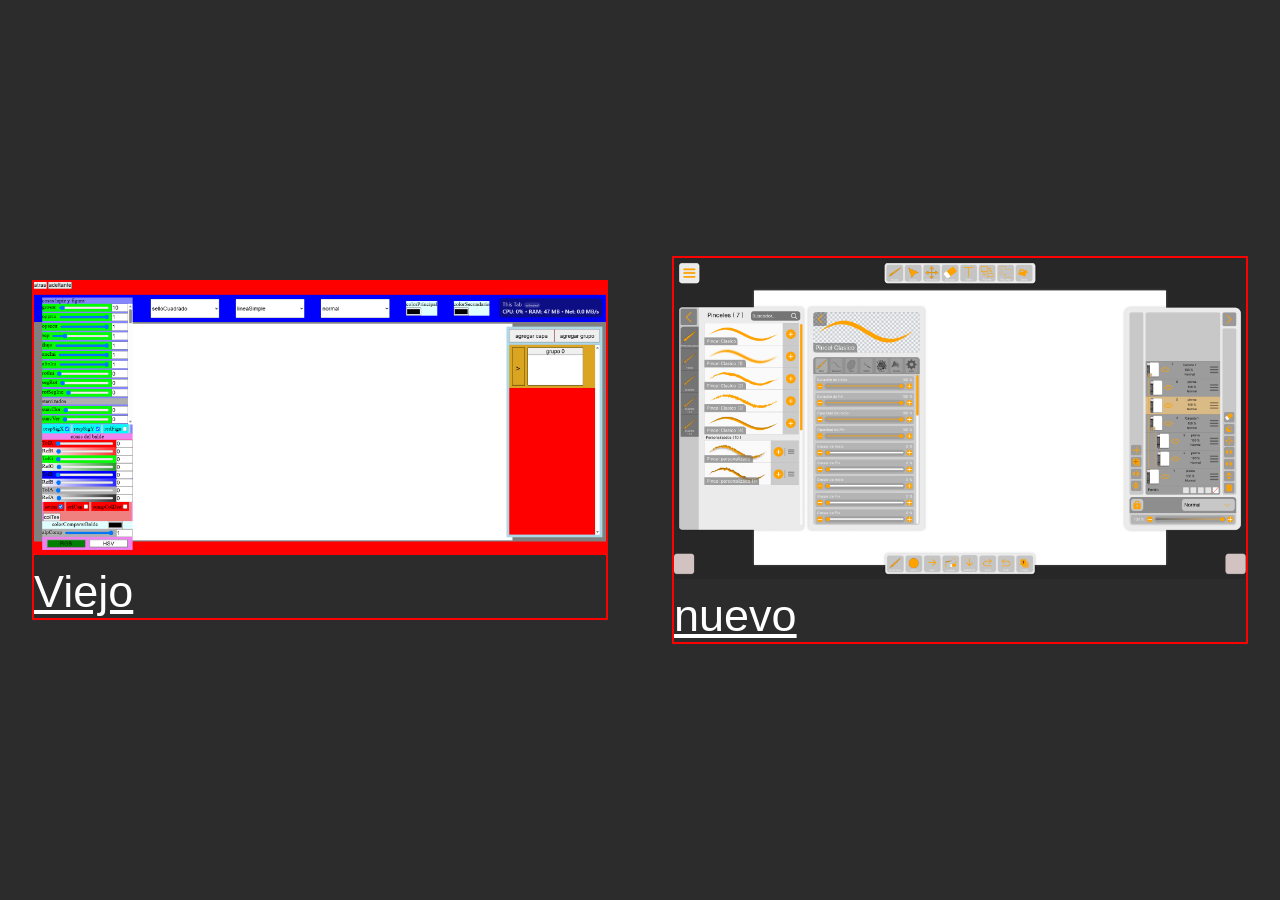
<file: index.html>
<!DOCTYPE html>
<html lang="en">

<head>
    <meta charset="UTF-8">
    <meta name="viewport" content="width=device-width, initial-scale=1.0">
    <title>Document</title>
</head>

<body>
    <a href="/antiguo/antiguo.html" class="version">
        <img src="/imagenes/imagen antiguo absoluteArt.png" alt="imagen de absoluteArt antigua">
        <p>Viejo</p>
    </a>

    <a href="/actual.html" class="version">
        <img src="/imagenes/figma AbsoluteArt .png" alt="imagen de absoluteArt nuevo">
        <p>nuevo</p>
    </a>

    <style>
        * {
            padding: 0;
            margin: 0;
            box-sizing: border-box;
            font-size: 2vh;
        }

        body {
            width: 100vw;
            height: 100vh;
            display: flex;
            align-items: center;
            justify-content: space-around;
            background-color: rgb(44, 44, 44);
        }

        img {
            width: 100%;
            height: 100%;
        }

        .version p {
            all: unset;
        }

        .version {
            width: 45vw;
            height: fit-content;
            font: unset;
            color: white;
            font-family: sans-serif;
            font-size: 5vh;

            border: 2px solid red;
        }
    </style>
</body>

</html>
</file>
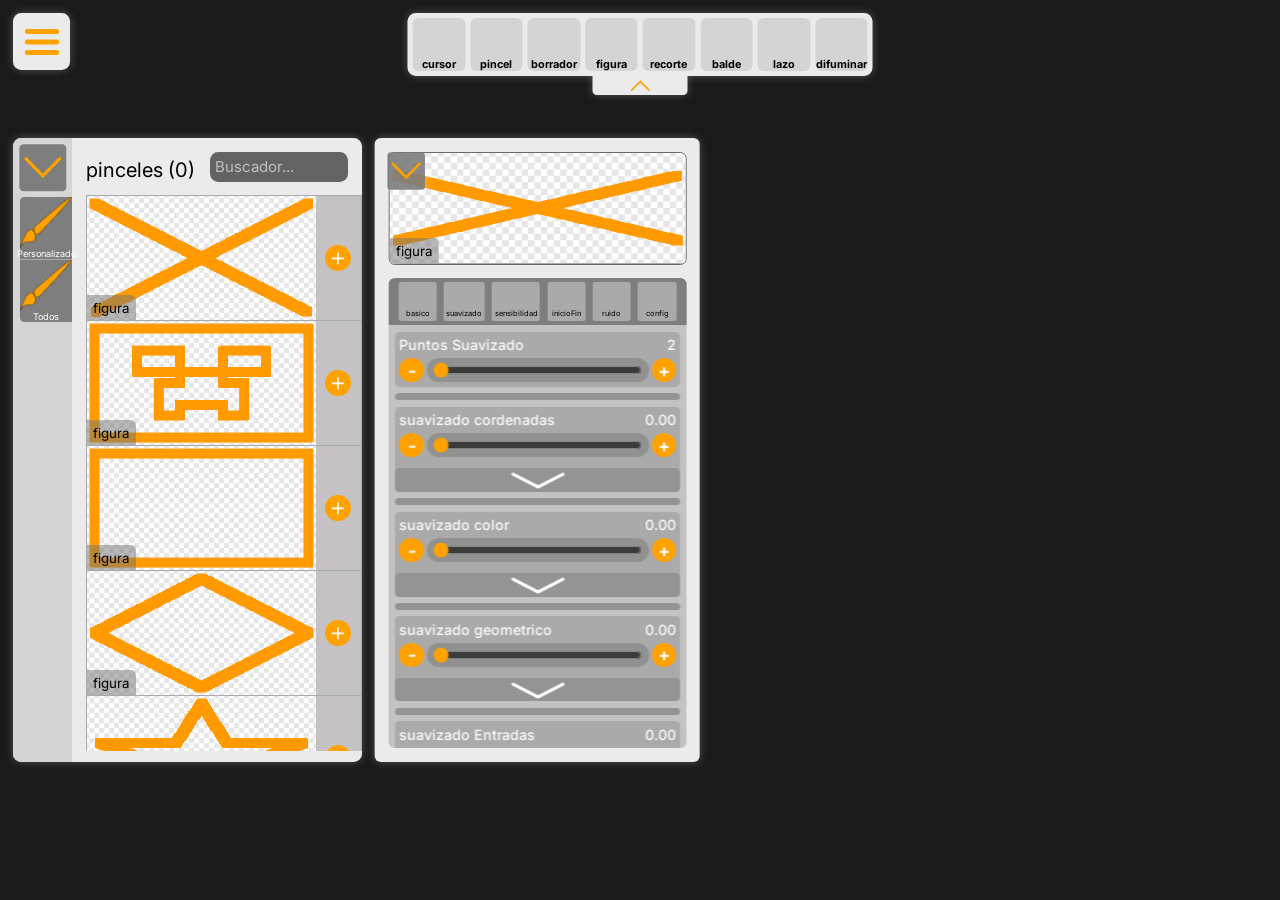
<file: actual.html>
<!DOCTYPE html>
<html lang="en">

<head>
    <meta charset="UTF-8">
    <meta name="viewport" content="width=device-width, initial-scale=1.0">
    <link rel="preconnect" href="https://fonts.googleapis.com">
    <link rel="preconnect" href="https://fonts.gstatic.com" crossorigin>
    <link
        href="https://fonts.googleapis.com/css2?family=Inter:ital,opsz,wght@0,14..32,100..900;1,14..32,100..900&display=swap"
        rel="stylesheet">
    <link rel="stylesheet" href="/interfaz/css/variables.css">
    <link rel="stylesheet" href="/interfaz/css/styles.css">
    <title>AbsoluteArt - Pizarron</title>
</head>

<body>

    <div class="desplegable plegado" id="configuracionGeneral">
        <button class="boton sombreadoGeneral" type="button" onclick="plegarDesplegar('configuracionGeneral')">
            <img src="/interfaz/imagenes/boton3Rayitas.svg" alt="">
        </button>

        <div class=" contenido sombreadoGeneral">
            <button class="opcion boton"></button>
            <button class="opcion boton"></button>
            <button class="opcion boton"></button>
            <button class="opcion boton"></button>
        </div>
    </div>

    <div class="desplegable desplegado" id="categoriasHerramienta">
        <button class="boton sombreadoGeneral" type="button" onclick="
            const confPreset = document.getElementById('configuracionPreset')
            if(plegarDesplegar('categoriasHerramienta')){
                confPreset.classList.add('alejado')
                console.log('u')
            }else{
                confPreset.classList.remove('alejado')
                console.log('ua')
            }
            ">
            <img src="/interfaz/imagenes/flechita.svg" alt="">
        </button>

        <div class=" contenido sombreadoGeneral">
            <div class="seccionCategoriasHerramienta">
                <button class="categoriaHerramienta boton">
                    <img src="/interfaz/imagenes/pincelNaranja.png" alt="">
                    Personalizado
                </button>
                <button class="categoriaHerramienta boton">
                    <img src="/interfaz/imagenes/pincelNaranja.png" alt="">
                    Todos
                </button>
            </div>
            <div class="seccionHerramientasCategoria">
                <div class="cabezeraCategoria">
                    pinceles (0)
                    <input type="text" name="" id="buscadorPresets" placeholder="Buscador...">
                </div>


                <div id="listaPresets">

                    <div class="lista">

                    </div>



                </div>
            </div>
        </div>
    </div>

    <div class="desplegable desplegado" id="seleccionHerramientas">
        <div class=" contenido sombreadoGeneral">
            <div class="herramienta" onclick="cambiarTipoHerramienta('cursor')"> cursor </div>
            <div class="herramienta" onclick="cambiarTipoHerramienta('pincel')"> pincel </div>
            <div class="herramienta" onclick="cambiarTipoHerramienta('borrador')"> borrador </div>
            <div class="herramienta" onclick="cambiarTipoHerramienta('figura')"> figura </div>
            <div class="herramienta" onclick="cambiarTipoHerramienta('recorte')"> recorte </div>
            <div class="herramienta" onclick="cambiarTipoHerramienta('balde')"> balde </div>
            <div class="herramienta" onclick="cambiarTipoHerramienta('lazo')"> lazo </div>
            <div class="herramienta" onclick="cambiarTipoHerramienta('difuminar')"> difuminar </div>
        </div>
        <button class="boton sombreadoGeneral" type="button" onclick="plegarDesplegar('seleccionHerramientas')">
            <img src="/interfaz/imagenes/flechita.svg" alt="">
        </button>
    </div>

    <div class="desplegable desplegado alejado" id="configuracionPreset">
        <div class=" contenido sombreadoGeneral">
            <div class="preVisualizacionPreset">

                <div class="preset" id="previsualizacionPresetActual">
                    
                    <div class="presentacion" id="presentacionPresetActual">
                        <canvas width="1" height="1"></canvas>
                        <div id="nombrePreset">preset</div>
                    </div>
                </div>
            </div>

            <div class="configuracionPreset">
                <div id="categoriasValoresPreset">
                    <button button type="button" class="categoriaValor config"
                        onclick="mostrarCategoriaValorCorrecta('config')">
                        <p>config</p>
                    </button>
                </div>
                <div class="valoresPreset" id="listaValoresPreset">
                    <div class="seccionCategoria config">

                        <div class="valorPreset config" id="cambioNombrePreset">
                            <div class="configuracionValor">
                                <div class="texto">
                                    <p class="nombreValor">Nombre De Preset</p>
                                </div>
                                <div class="valorTextoBoton">

                                    <div class="contenedorInputTexto">
                                        <input type="text" class="inputTexto" name="" id="nombrePresetActivo">
                                        <button type="button" class="limpiarTexto" onclick="
                                            this.parentNode.querySelector('.inputTexto').value = '' ;">
                                            <img src="/interfaz/imagenes/cruz.svg" alt="x">
                                        </button>
                                    </div>

                                    <button type="button" onclick="
                                        const nuevoNombre =  this.parentNode.querySelector('.contenedorInputTexto').querySelector('.inputTexto').value
                                        if(nuevoNombre.length < 3 || nuevoNombre.length > 30) return
                                        categoriaPresets.todos[idPresetActivo].nombre  = nuevoNombre;
                                        acomodarNombrePreset() ">
                                        Cambiar
                                    </button>
                                </div>
                            </div>
                        </div>

                    </div>
                </div>
            </div>
        </div>
        <button class="boton sombreadoGeneral" type="button" onclick="plegarDesplegar('configuracionPreset')">
            <img src="/interfaz/imagenes/flechita.svg" alt="">
        </button>
    </div>

    <script src="/js/lienzos.js"></script>
    <script src="/js/piscinaCords.js"></script>
    <script src="/js/absoluteArt.js"></script>
    <script src="/js/herramientas.js"></script>
    <script src="/js/presets.js"></script>

    <script src="/interfaz/js/gestionMenu.js"></script>
    <script src="/interfaz/js/interfaz.js"></script>
</body>

</html>
</file>
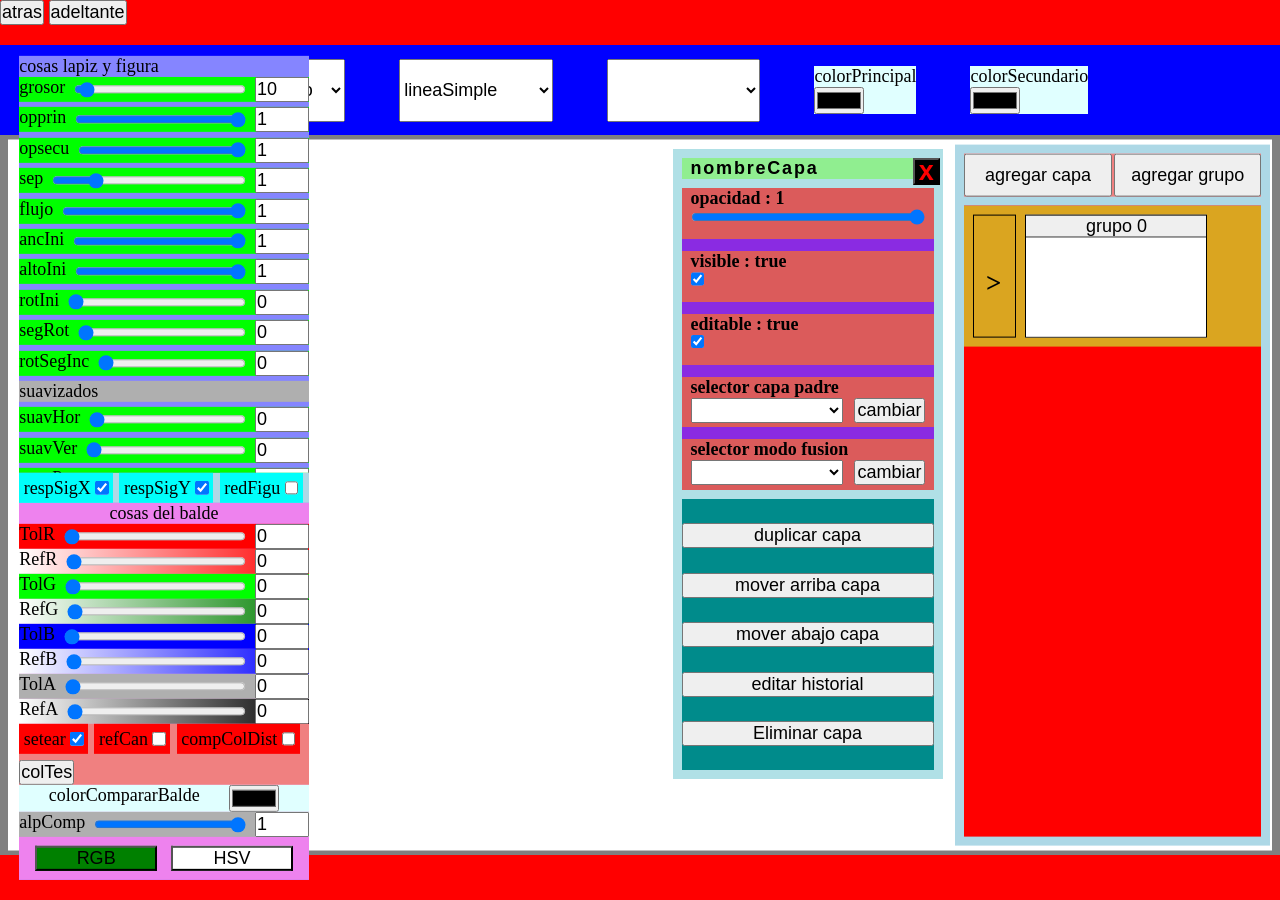
<file: antiguo/antiguo.html>
<!DOCTYPE html>
<html lang="es">

<head>
    <meta charset="UTF-8">
    <meta name="viewport" content="width=device-width, initial-scale=1.0">
    <link rel="stylesheet" href="styles.css">
    <title>AbsoluteArt</title>
</head>

<body>
    <div class="configuracionCapa" id="configuracionCapaActual">
        <button id="cerrarConfCapa" type="button"
            onclick="document.getElementById('configuracionCapaActual').style.display = 'none'">x</button>

        <p id="nombreCapaConfigurada">nombreCapa</p>
        <div class="variablesCapa">
            <div class="variableCapa ">
                <p id="letreroCapaOpacidad">opacidad : 1</p>
                <input type="range" name="" id="capaOpacidad" step="0.01" min="0" max="1" value="1"
                    oninput="cambiarOpacidadCapa()">
            </div>
            <div class="variableCapa">
                <p id="LetreroCapaVisibilidad">visible : true</p>
                <input type="checkbox" name="" id="capaVisibilidad" checked onchange="cambiarVisibilidadCapa()">
            </div>
            <div class="variableCapa">
                <p id="letreroCapaEditabilidad">editable : true</p>
                <input type="checkbox" name="" id="capaEditabilidad" checked onchange="cambiarEditabilidadCapa()">
            </div>
            <div class="variableCapa">
                <p id="letreroCapaPadre">selector capa padre</p>
                <div class="cambiarGrupo">
                    <select name="" id="selectorCapaPadre">
                    </select>

                    <button type="button" onclick="cambiarCapaGrupo()">cambiar</button>
                </div>

            </div>
            <div class="variableCapa">
                <p id="letreroModoFusion">selector modo fusion</p>
                <div class="cambiarGrupo">
                    <select name="" id="selectorModoFusion">
                    </select>

                    <button type="button" onclick="cambiarModoFusion()">cambiar</button>
                </div>

            </div>


        </div>

        <div class="acciones">
            <button type="button" onclick="duplicarCapa() ">duplicar capa</button>
            <button type="button" onclick="moverCapaLista(capaActual, 1)">mover arriba capa</button>
            <button type="button" onclick="moverCapaLista(capaActual, -1)">mover abajo capa</button>
            <button type="button" onclick="">editar historial</button>
            <button type="button" onclick="eliminarCapaActual()">Eliminar capa</button>
        </div>
    </div>

    <div class="seccionArriba">
        <div class="barraMenu">
            <button type="button" id="retrocederTrazo" onclick="revertirTrazo()">atras</button>
            <button type="button" id="recuperarTrazo" onclick="recuperarTrazo()">adeltante</button>
        </div>
        <div class="barraHerramientas">
            <select id="sellos" onchange=" trazoActual.sello = this.value ">
            </select>

            <select id="herramientas" onchange="  trazoActual.herramienta = this.value ">
            </select>

            <select id="modoDibujoHerramienta" onchange=" trazoActual.modoDibujo = this.value ">
            </select>

            <div class="color">
                <p>colorPrincipal</p>
                <input type="color" name="" id="colorPrincipal"
                    onchange=" colorPrincipal = hexToRgb(document.getElementById('colorPrincipal').value)">
            </div>

            <div class="color">
                <p>colorSecundario</p>
                <input type="color" name="" id="colorSecundario"
                    onchange=" colorSecundario =  hexToRgb(document.getElementById('colorSecundario').value)">
            </div>
        </div>
    </div>

    <section class="lienzo">
        <div class="seccionIzquierda">

            <p>cosas lapiz y figura</p>
            <div class="configuracionLapizFondo" id="configuracionesLapiz">

            </div>
            <div class="inputsLapizFigura inputsBalde">
                <div class="opcion">
                    <p>respSigX</p>
                    <input type="checkbox" checked name=""
                        oninput="trazoActual.respetarSignoX = this.checked ; console.log(this.checked)">
                </div>
                <div class="opcion">
                    <p>respSigY</p>
                    <input type="checkbox" checked name=""
                        oninput="trazoActual.respetarSignoY = this.checked ; console.log(this.checked)">
                </div>
                <div class="opcion">
                    <p>redFigu</p>
                    <input type="checkbox" name=""
                        oninput="trazoActual.redondearFigura = this.checked ; console.log(this.checked)">
                </div>
            </div>

            <div class="configuracionBalde">
                <p>cosas del balde</p>
                <div class="slidersTolerancia" id="confBald">

                </div>

                <div class="inputsBalde">
                    <div class="opcion">
                        <p>setear</p>
                        <input type="checkbox" checked name="" id="setearBalde"
                            oninput="trazoActual.setearBalde = this.checked">
                    </div>
                    <div class="opcion">
                        <p>refCan</p>
                        <input type="checkbox" name="" oninput="trazoActual.reflejarCanales = this.checked">
                    </div>
                    <div class="opcion">
                        <p>compColDist</p>
                        <input type="checkbox" name="" oninput="trazoActual.compararColorDistinto = this.checked">
                    </div>

                    <button type="button" onclick="llenarElCanvasHSVcompleto()">
                        colTes
                    </button>
                </div>

                <div class="colorBaldeComparar">
                    <div class="color">
                        <p>colorCompararBalde</p>
                        <input type="color" name="" id="colorCompararBalde"
                            onchange=" trazoActual.colorCompararBalde =  hexToRgb(document.getElementById('colorSecundario').value)">
                    </div>
                    <div class="tolerancia gris">
                        <p>alpComp</p>
                        <input type="range" name=""
                            oninput="document.getElementById('numberAlphaComparar').value = this.value, trazoActual.alphaCompararBalde = Number(this.value) "
                            value="1" id="rangoAlphaComparar" min="0" max="1" step="0.01">
                        <input type="number" name=""
                            oninput="document.getElementById('rangoAlphaComparar').value = this.value , trazoActual.alphaCompararBalde = Number(this.value) "
                            value="1" id="numberAlphaComparar" min="0" max="1" step="0.01">
                    </div>
                </div>

                <div class="seleccionModeloColor">
                    <button id="botonRGB" type="button" style="background-color: green;" onclick="mostrarRgb(this)
                        ">RGB</button>
                    <button id="botonHSV" type="button" onclick="mostrarHsv(this)
                        ">HSV</button>
                </div>
            </div>
        </div>

        <canvas id="canvasPrincipal">

        </canvas>

        <div class="seccionDerecha">
            <div class="botones-agregar-capas">
                <button type="button" onclick="agregarCapaDom('individual')">agregar capa</button>
                <button type="button" onclick="agregarCapaDom('grupo')">agregar grupo</button>
            </div>
            <div class="representacionCapas">


                <div class="representacionCapa representacionCapaGrupo" id="representacionGrupo0">
                    <input type="checkbox" name="" class="input" id="desplegableCapa0">

                    <div class="portada">
                        <label for="desplegableCapa0" class="plegado">
                            <p> > </p>
                        </label>
                        <button type="button" class="infoPlegado" onclick="seleccionarCapa(0 , 'grupo')">
                            <p class="nombreCapa"> grupo 0</p>
                        </button>
                    </div>
                    <div class="contenido" id="contenido0">

                        <div class="representacionCapa representacionCapaGrupo capaIndividual activo"
                            id="representacionCapa1">
                            <input type="checkbox" name="" class="input" id="visibilidadCapa1 onchange= "
                                cambiarVisibilidadCapa('individual' , 1)">
                            <div class="portada">
                                <label for="visibilidadCapa1" class="plegado">
                                    <p>0</p>
                                </label>
                                <button type="button" class="infoPlegado" onclick="seleccionarCapa(1 , 'individual')">
                                    <p class="nombreCapa"> capa 1</p>
                                </button>
                            </div>
                        </div>

                    </div>
                </div>



            </div>

        </div>
    </section>

    <div class="barraEstatus">
    </div>

    <script src="/js/lienzos.js"></script>
    <script src="/js/piscinaCords.js"></script>
    <script src="/js/absoluteArt.js"></script>
    <script src="/js/herramientas.js"></script>
    <script src="/antiguo/script.js"></script>
</body>

</html>
</file>
<file: interfaz/css/variables.css>
:root {
    --fondo: rgb(26, 26, 26);
    --px: calc(100vh / 1080);
    --colorCaracteristico: #ffa200;
    --colorPanel: #EBEBEB;
    --colorSecundarioPanel: #D4D4D4;
    --colorTercearioPanel: #c4c2c2;
    --colorCuartarioPanel: rgb(170, 170, 170);
    --colorCuatroYMedioanel: rgb(148, 148, 148);

    --colorQuintoPanel: rgb(126, 126, 126);
    --colorSextoPanel: rgb(124, 123, 123);
    --colorSeptimoPanel: rgb(99, 99, 99);


    --padingGeneral: 16;

    --colorSombraGeneral: rgba(255, 255, 255, 0.25);
    --tamanioSombraGeneral: 10;

    --colorBordeadoSuave: #6A6A6A;

    --tiempoAnimacion: .2s;

    --colorFuente: white;
    --colorFuenteOpuesta: black;
    --fondoFuenteOpuesta: rgba(116, 116, 116, .5);

    --fondoPng: url(/interfaz/imagenes/fondoPng.avif);

    --zIndexContenidoFugaz: 200;

}

/*
:root {
    --fondo: rgb(68, 68, 68);
    --px: calc(100vh / 1080);
    --colorCaracteristico: #ffa200;
    --colorPanel: #141414;
    --colorSecundarioPanel: #2B2B2B;
    --colorTercearioPanel: #3B3D3D;
    --colorCuartarioPanel: rgb(85, 85, 85);
    --colorCuatroYMedioanel: rgb(107, 107, 107);

    --colorQuintoPanel: rgb(129, 129, 129);
    --colorSextoPanel: rgb(131, 132, 132);
    --colorSeptimoPanel: rgb(156, 156, 156);

    --padingGeneral: 16;

    --colorSombraGeneral: rgba(0, 0, 0, 0.25);
    --tamanioSombraGeneral: 10;

    --colorBordeadoSuave: #959595;

    --tiempoAnimacion: .25s;

    --fondoPng: url(/interfaz/imagenes/fondoPngOscuro.jpg);


    --colorFuente: rgb(255, 255, 255);
    --colorFuenteOpuesta: white;
    --fondoFuenteOpuesta: rgba(139, 139, 139, .5);
}

*/
</file>
<file: interfaz/css/styles.css>
* {
    padding: 0;
    margin: 0;
    box-sizing: border-box;
    position: relative;
    font-size: 2vh;
    pointer-events: auto;
    font-family: "Inter", sans-serif;
    font-optical-sizing: auto;
    font-style: normal;
}


body {
    display: flex;
    background-color: var(--fondo);
    width: 100vw;
    height: 100vh;
    padding: calc(var(--px) * var(--padingGeneral));
}

button,
img,
input[type="text"] {
    all: unset;
}

.sombreadoGeneral {
    box-shadow: 0 0 calc(var(--px) * var(--tamanioSombraGeneral)) 0 var(--colorSombraGeneral);
}

#configuracionGeneral {
    width: calc(var(--px) * 68);
    height: calc(var(--px) * 68);
}

#configuracionGeneral>.boton {
    position: relative;
    z-index: 10;
    width: 100%;
    height: 100%;
    background-color: var(--colorPanel);
    display: flex;
    align-items: center;
    justify-content: center;
    border-radius: calc(var(--px) * 10);
}

#configuracionGeneral .boton img {
    width: 63%;
    height: 63%;
}

button:hover {
    cursor: pointer;
    background-color: var(--colorCuartarioPanel);
}

.contenido {
    position: absolute;
    border-radius: calc(var(--px) * 10);
    background-color: var(--colorPanel);
    width: fit-content;
    height: fit-content;
}

#configuracionGeneral .contenido {
    top: calc(100% + (var(--px) * var(--padingGeneral)));
    padding: calc(var(--px) * var(--padingGeneral) / 2);
    display: flex;
    flex-direction: column;
}

#configuracionGeneral .contenido .opcion {
    width: calc(var(--px) * 250);
    height: calc(var(--px) * 45);
    background-color: var(--colorSecundarioPanel);
    border: calc(var(--px) * .25) solid var(--colorBordeadoSuave);
    border-bottom: unset;
}

#configuracionGeneral .contenido .opcion:first-child {
    border-radius: calc(var(--px) * 5) calc(var(--px) * 5) 0 0;
}

#configuracionGeneral .contenido .opcion:last-child {
    border-radius: 0 0 calc(var(--px) * 5) calc(var(--px) * 5);
    border-bottom: calc(var(--px) * .25) solid var(--colorBordeadoSuave);
}

.plegado .contenido {
    transform-origin: 0 0;
    opacity: 0;
    transform: scale(0);
    pointer-events: none;
    transition: transform var(--tiempoAnimacion) ease, opacity var(--tiempoAnimacion) ease;
}

.desplegado .contenido {
    transform-origin: 0 0;
    opacity: 1;
    transform: scale(1);
}

#categoriasHerramienta {
    position: absolute;
    top: 50%;
    transform: translateY(-50%);
    width: calc(var(--px) * 56);
    aspect-ratio: 1/1;
}

#categoriasHerramienta>.boton {
    position: relative;
    z-index: 10;
    width: 100%;
    height: 100%;
    background-color: var(--colorPanel);
    display: flex;
    align-items: center;
    justify-content: center;
    border-radius: calc(var(--px) * 10);
    transition: transform var(--tiempoAnimacion) ease, opacity var(--tiempoAnimacion) ease;
    transform: rotate(-90deg);
}

#categoriasHerramienta>.boton img {
    height: 80%;
}

#categoriasHerramienta .contenido {
    overflow: hidden;
    pointer-events: none;
    width: calc((var(--px) * 418));
    height: calc((var(--px) * 748));
    transform: translateY(-50%);
    top: 50%;
    transition: transform var(--tiempoAnimacion) ease, opacity var(--tiempoAnimacion) ease;
    display: flex;
}

#categoriasHerramienta.desplegado {
    --rightConfiguracionPreset: 30px
}

#categoriasHerramienta.desplegado>.boton {
    transition: transform var(--tiempoAnimacion) ease, opacity var(--tiempoAnimacion) ease;
    transform: translateY(calc(var(--px) * (-346.85 + var(--padingGeneral) / 2))) translateX(calc(var(--px) * var(--padingGeneral) / 2)) rotate(90deg);
    background-color: var(--colorQuintoPanel);
    border-radius: calc(var(--px) * 5);
}

#categoriasHerramienta .contenido .seccionCategoriasHerramienta {
    background-color: var(--colorSecundarioPanel);
    width: calc(var(--px) * 71);
    height: 100%;
    padding: calc(var(--px) * 71) 0 calc(var(--px) * var(--padingGeneral) / 2) calc(var(--px) * var(--padingGeneral) / 2);
}

.categoriaHerramienta {
    display: flex;
    flex-direction: column;
    align-items: center;
    justify-content: space-evenly;
    background-color: var(--colorQuintoPanel);
    width: 100%;
    height: calc(var(--px) * 74);
    border-bottom: calc(var(--px) * .25) solid var(--colorCuartarioPanel);
    font-size: calc(var(--px) * 11);
    letter-spacing: 1%;
    color: var(--colorFuente);
}

.seccionCategoriasHerramienta .categoriaHerramienta:first-child {
    border-radius: calc(var(--px) * 5) 0 0 0;
}

.seccionCategoriasHerramienta .categoriaHerramienta:last-child {
    border-radius: 0 0 0 calc(var(--px) * 5);
    border-bottom: unset;
}

.categoriaHerramienta:hover {
    background-color: var(--colorCuartarioPanel);
    cursor: pointer;
}

.contenido .seccionHerramientasCategoria {
    width: 100%;
    height: 100%;
    padding: calc(var(--px) * var(--padingGeneral));
    padding-right: unset;
}

.cabezeraCategoria {
    width: 100%;
    height: calc(var(--px) * 52);
    padding-bottom: calc(var(--px) * var(--padingGeneral));
    display: flex;
    align-items: end;
    justify-content: space-between;
    font-size: calc(var(--px) * 24);
    color: var(--colorFuenteOpuesta);
}

#listaPresets {
    width: 100%;
    height: calc(667 * var(--px));
    overflow-y: scroll;
    overflow-x: visible;
    display: flex;
    flex-direction: column;
}

#listaPresets .lista {
    display: flex;
    flex-direction: column;
    width: 100%;
    height: 100%;
    border: calc(var(--px) * .25) solid var(--colorCuartarioPanel);

}

#listaPresets::-webkit-scrollbar {
    display: none;
}

#buscadorPresets {
    box-sizing: border-box;
    height: 100%;
    width: calc(166 * var(--px));
    background-color: var(--colorSeptimoPanel);
    border-radius: calc(10 * var(--px));
    padding: calc(6 * var(--px));
    color: var(--colorFuente);
    font-size: calc(var(--px) * 18);
    margin-right: calc(var(--px) * var(--padingGeneral));
}

#buscadorPresets::placeholder {
    color: color-mix(in srgb, var(--colorFuente) 60%, transparent);
}


.preset {
    width: 100%;
    height: calc(75 * var(--px));
    border-bottom: calc(var(--px) * .25) solid var(--colorCuartarioPanel);
    display: flex;
    /* Hace que el color de la fuente desaparezca y deje ver el fondo */
}

.preset.grande {
    height: calc(150 * var(--px));
}

.preset .presentacion {
    width: 100%;
    height: 100%;
    background-image: var(--fondoPng);
    background-repeat: no-repeat;
    background-position: center;
    background-size: 100% auto;
    display: flex;
    align-items: end;
    justify-content: start;
}

.preset .presentacion #nombrePreset,
.preset .presentacion .nombrePreset {
    position: absolute;
    height: fit-content;
    width: fit-content;
    padding: calc(var(--padingGeneral) * var(--px) / 3) calc(var(--padingGeneral) * var(--px) / 2);
    background-color: var(--fondoFuenteOpuesta);
    display: flex;
    align-items: end;
    border-radius: 0 calc(var(--px) * 6) 0 0;
    font-size: calc(var(--px) * 16);
    color: var(--colorFuenteOpuesta);
}

.preset .acciones {
    width: 30px;
    min-width: calc(54 * var(--px));
    height: 100%;
    background-color: var(--colorTercearioPanel);
    display: flex;
    justify-content: center;
    align-items: center;
}

.acciones .accionPreset {
    height: calc(32 * var(--px));
    aspect-ratio: 1/1;
    padding: unset;
    display: flex;
    align-items: center;
    justify-content: center;
    border-radius: 100%;
}

#listaPresets .preset .accionPreset img {
    display: block;
    width: 100%;
    height: 100%;
    object-fit: contain;
}



.lista {
    touch-action: auto;
}

.presentacion canvas {
    width: 100%;
    height: 100%;
}

#seleccionHerramientas,
#seleccionHerramientas.desplegado {
    position: absolute;
    right: 50%;
    transform: translateX(50%) !important;
    display: flex;
    justify-content: center;
    align-items: center;
    flex-direction: column;
    transition: transform var(--tiempoAnimacion) ease, opacity var(--tiempoAnimacion) ease;
}

#seleccionHerramientas.plegado {
    transition: transform var(--tiempoAnimacion) ease, opacity var(--tiempoAnimacion) ease;
    transform: translateY(calc(var(--px) * -1 * (75 + var(--padingGeneral)))) translateX(50%) !important;
}

#seleccionHerramientas.plegado .sombreadoGeneral {
    box-shadow: unset;
}

#seleccionHerramientas .boton {
    position: relative;
    background-color: var(--colorPanel);
    display: flex;
    justify-content: center;
    align-items: center;
    height: calc(var(--px) * 23);
    width: calc(var(--px) * 115);
    border-radius: 0 0 calc(var(--px) * 5) calc(var(--px) * 5);
}

#seleccionHerramientas .boton img {
    height: 100%;
    transform: rotate(-90deg);
    transition: transform var(--tiempoAnimacion) ease, opacity var(--tiempoAnimacion) ease;

}

#seleccionHerramientas .contenido,
#seleccionHerramientas.plegado .contenido {
    position: relative;
    opacity: 1;
    background-color: var(--colorPanel);
    height: calc(var(--px) * 75);
    padding: calc(var(--px) * 6);
    display: flex;
    justify-items: center;
    gap: calc(var(--px) * 6);
    transition: transform var(--tiempoAnimacion) ease, opacity var(--tiempoAnimacion) ease;
    transform: unset;
}

#seleccionHerramientas .contenido .herramienta {
    height: 100%;
    aspect-ratio: 1/1;
    background-color: var(--colorSecundarioPanel);
    border-radius: calc(var(--px) * 7.5);
    display: flex;
    justify-content: center;
    align-items: end;
    font-size: calc(var(--px) * 13);
    font-weight: bold;
    color: var(--colorFuenteOpuesta);
}

#seleccionHerramientas.plegado {
    transform: unset;
    transition: transform var(--tiempoAnimacion) ease, opacity var(--tiempoAnimacion) ease;
    transform: translateY(calc(var(--px) * -1 * (75 + var(--padingGeneral))));
}

#seleccionHerramientas.plegado img {
    transition: transform var(--tiempoAnimacion) ease, opacity var(--tiempoAnimacion) ease;
    transform: rotate(90deg);
}

#configuracionPreset {
    position: absolute;
    top: 50%;
    transform: translateY(-50%) translateX(calc(var(--px) * (56 + var(--padingGeneral))));
    transition: transform var(--tiempoAnimacion) ease;
}

#configuracionPreset.alejado {
    position: absolute;
    top: 50%;
    transform: translateY(-50%) translateX(calc(var(--px) * (418 + var(--padingGeneral))));
    transition: transform var(--tiempoAnimacion) ease;
}


#configuracionPreset>button {
    width: calc(var(--px) * 56);
    aspect-ratio: 1/1;
    position: relative;
    z-index: 10;
    background-color: var(--colorPanel);
    display: flex;
    align-items: center;
    justify-content: center;
    border-radius: calc(var(--px) * 10);
    transform: rotate(-90deg);
    transition: transform var(--tiempoAnimacion) ease, opacity var(--tiempoAnimacion) ease;
}

#configuracionPreset>button img {
    height: 80%;
}

#configuracionPreset>.contenido {
    height: calc(var(--px) * 748);
    width: calc(var(--px) * 390);
    background-color: var(--colorPanel);
    padding: calc(var(--px) * var(--padingGeneral));
    display: flex;
    flex-direction: column;
    justify-content: space-between;
    gap: var(--px);
    border-radius: calc(var(--px) * 7.5);
    overflow: hidden;
    position: absolute;
    top: 50%;
    transform: translateY(-50%);
}

#configuracionPreset>.contenido .preVisualizacionPreset {
    border: calc(var(--px) * .25) solid var(--colorBordeadoSuave);
    width: 100%;
    height: calc(var(--px) * 136);
    border-radius: calc(var(--px) * 7.5);
    overflow: hidden;
}

#configuracionPreset>.contenido .configuracionPreset {
    width: 100%;
    height: calc(var(--px) * 564);
    border-radius: calc(var(--px) * 7.5);
}

#previsualizacionPresetActual {
    height: 100%;
    width: 100%;
    border-radius: calc(var(--px) * 7.5);
}

#configuracionPreset.desplegado>.boton {
    transform: translateY(calc(var(--px) * -335)) translateX(calc(var(--px) * (var(--padingGeneral) / 2 + 2))) rotate(90deg) scale(.8);
    border-radius: calc(var(--px) * 5);
    background-color: color-mix(in srgb, var(--colorQuintoPanel) 90%, transparent);
    transition: transform var(--tiempoAnimacion) ease, opacity var(--tiempoAnimacion) ease, background-color var(--tiempoAnimacion) ease;
}

#cerrarConfiguracionPreset {
    box-sizing: border-box;
    position: absolute;
    width: calc(var(--px) * 46);
    background-color: color-mix(in srgb, var(--colorQuintoPanel) 90%, transparent);
    aspect-ratio: 1/1;
    display: flex;
    z-index: 10;
    padding: calc(var(--px) * 8);
    align-items: center;
    justify-content: center;
}

#cerrarConfiguracionPreset img {
    transform: rotate(180deg);
}

#configuracionPreset.desplegado>.contenido {
    transform: scale(1) translateY(-50%);
    opacity: 1;
    transition: transform var(--tiempoAnimacion) ease, opacity var(--tiempoAnimacion) ease;
}

#configuracionPreset.plegado>.contenido {
    transform: scale(0) translateY(-50%);
    opacity: 0;
    transition: transform var(--tiempoAnimacion) ease, opacity var(--tiempoAnimacion) ease;
}

#configuracionPreset>.contenido #categoriasValoresPreset {
    border-radius: calc(var(--px) * 7.5) calc(var(--px) * 7.5) 0 0;
    width: 100%;
    height: calc(var(--px) * 56);
    background-color: var(--colorQuintoPanel);
    padding: calc(var(--px) * 8);
    display: flex;
    align-items: center;
    justify-content: space-around;
}

#configuracionPreset>.contenido .valoresPreset {
    background-color: var(--colorTercearioPanel);
    width: 100%;
    height: calc(100% - (var(--px) * 56));
    border-radius: 0 0 calc(var(--px) * 7.5) calc(var(--px) * 7.5);
    padding: calc((var(--px) * 8));
    display: flex;
}

.valorPreset {
    background-color: var(--colorCuartarioPanel);
    width: 100%;
    border-radius: calc((var(--px) * 6));
    height: calc((var(--px) * 66));
    padding: calc((var(--px) * 5));
    display: flex;
    justify-content: space-between;
    gap: calc(var(--px) * 6);
}

.valoresPreset .texto {
    height: 40%;
    display: flex;
    justify-content: space-between;
}

.valoresPreset .texto p,
.valorParametro {
    font-size: calc((var(--px) * 17));
    font-weight: 500;
    color: var(--colorFuente);
}

.valoresPreset .inputs {
    height: 100%;
    display: flex;
    justify-content: space-between;
    gap: calc((var(--px) * 3));
}

.valoresPreset .inputs button {
    color: var(--colorFuente);
    font-weight: bolder;
    background-color: var(--colorCaracteristico);
    border-radius: 100%;
    height: 100%;
    aspect-ratio: 1/1;
    display: flex;
    align-items: center;
    justify-content: center;
    text-align: center;
}

.valoresPreset .inputs .rangeCaja {
    width: 100%;
    height: 100%;
    border-radius: 100px;
    display: flex;
    align-items: center;
    justify-content: center;
    padding-inline: calc((var(--px) * 8));
    background-color: rgba(0, 0, 0, 0.15);
}

.valoresPreset .inputs .rangeCaja input {
    width: 100%;
    accent-color: var(--colorCaracteristico);
}

#listaValoresPreset {
    display: flex;
    flex-direction: column;
    overflow-y: auto;
    gap: calc(var(--px) * 8);
}

.seccionCategoria {
    width: 100%;
    height: fit-content;
    display: flex;
    flex-direction: column;
    gap: calc(var(--px) * 8);
}

button.categoriaValor {
    min-width: calc((var(--px) * 40));
    width: fit-content;
    height: 100%;
    padding: calc((var(--px) * 3));
    background-color: var(--colorCuartarioPanel);
    border-radius: calc((var(--px) * 3));
    display: flex;
    justify-content: center;
    align-items: end;
}

button.categoriaValor>p {
    font-size: calc((var(--px) * 9));
}

.desplegableValor .contenido {
    width: 100%;
    height: fit-content;
    padding: calc(var(--px) * 2);
    background-color: var(--colorQuintoPanel);
    display: flex;
    flex-direction: column;
    position: absolute;
    top: calc(var(--px) * 10 + 100%);
    border-radius: calc(var(--px) * 2);
    justify-content: center;
    align-items: center;
    gap: calc(var(--px) * 3);
    padding-block: calc(var(--px) * 3);
}

.desplegableValor.desplegado .contenido {
    transition: transform var(--tiempoAnimacion) ease, opacity var(--tiempoAnimacion) ease;
    z-index: 2000;
}

.desplegableValor.plegado .contenido {
    transform-origin: 0 0;
    opacity: 0;
    transform: scale(0);
    pointer-events: auto;
    transition: transform var(--tiempoAnimacion) ease, opacity var(--tiempoAnimacion) ease;
}

.configuracionValor {
    display: flex;
    flex-direction: column;
    justify-content: space-between;
    width: 100%;
    height: 100%;
    gap: calc(var(--px) * 6);
}

.representacionCanvas {
    height: 100%;
    aspect-ratio: 1/1;
    background-color: var(--colorFuente);
    border-radius: calc(var(--px) * 2);
    margin-left: 5%;
    padding: calc(var(--px) * 3);
}

.desplegableValor button {
    background-color: var(--colorQuintoPanel);
    height: 100%;
    width: 100%;
    padding-left: calc(var(--px) * 3);
    border-radius: calc(var(--px) * 3);
}

.desplegableValor .contenido .listaSeleccionables {
    width: 100%;
    height: fit-content;
    display: flex;
    flex-direction: column;
    align-items: center;
    gap: calc(var(--px) * 4);
    padding: calc(var(--px) * 4);
    padding-right: calc(var(--px) * 8);

    max-height: calc(var(--px) * 406);
    overflow-y: auto;
    overflow-x: hidden;
}

::-webkit-scrollbar {
    width: calc(var(--px) * 8);
    height: calc(var(--px) * 8);
}

::-webkit-scrollbar-track {
    background: var(--colorFuente);
}

::-webkit-scrollbar-thumb {
    background: var(--colorCaracteristico);
    border-radius: calc(var(--px) * 100);
}

::-webkit-scrollbar-button {
    display: none;
}

.desplegableValor .contenido .listaSeleccionables .valorSeleccionable {
    background-color: var(--colorTercearioPanel);
    height: calc(var(--px) * 40);
    display: flex;
    justify-content: space-between;
    align-items: center;
    padding: calc(var(--px) * 4);
}

.desplegableValor .contenido .listaSeleccionables .valorSeleccionable p {
    font-size: calc(var(--px) * 14);
    width: 100%;
    height: 100%;
    display: flex;
    align-items: center;
}

.representacionCanvas canvas {
    width: 100%;
    height: 100%;
}

.valorSeleccionable .representacionCanvas {
    height: 100%;
}

.valorPreset .switch {
    background-color: var(--colorQuintoPanel);
    height: 62.5%;
    width: calc(var(--px) * 84);
    margin-block: auto;
    margin-right: calc(var(--px) * 9);
    border-radius: 100px;
    padding: calc(var(--px) * 4);
}

.bordesitoFondoSwitch {
    width: 100%;
    height: 100%;
    padding: calc(var(--px) * 2);
    border-radius: 100px;
}

.fondoSwitch {
    border-radius: 100px;
    width: 100%;
    height: 100%;
    overflow: hidden;
    box-shadow: inset 0 0 calc(var(--px) * 3) calc(var(--px) * 4) rgba(0, 0, 0, 0.25);
}

.bolaSwitch {
    position: absolute;
    border-radius: 100px;
    height: 100%;
    aspect-ratio: 1/1;
    background-color: var(--colorCaracteristico);
    box-shadow: 0 0 calc(var(--px) * 4) calc(var(--px) * 4) rgba(0, 0, 0, 0.25);
}

.switch.activo .bordesitoFondoSwitch,
.switch.activo .fondoSwitch {
    background-color: rgb(6, 190, 15);
    transition: background-color var(--tiempoAnimacion) ease;
}

.switch.inactivo .bordesitoFondoSwitch,
.switch.inactivo .fondoSwitch {
    background-color: rgb(190, 6, 6);
    transition: background-color var(--tiempoAnimacion) ease;
}

.switch.inactivo .bolaSwitch {
    left: 0;
    transform: translateX(0%);
    transition: left var(--tiempoAnimacion) ease,
        transform var(--tiempoAnimacion) ease
}

.switch.activo .bolaSwitch {
    left: 100%;
    transform: translateX(-100%);
    transition: left var(--tiempoAnimacion) ease,
        transform var(--tiempoAnimacion) ease
}

.valorPreset.valorSwitch .nombreValor {
    display: flex;
    align-items: center;
    text-align: center;
    font-size: calc(var(--px) * 17);
    color: var(--colorFuente);
    line-height: 100%;
}

.valorPreset.accion {
    height: calc((var(--px) * 33));
    width: 100%;
    background-color: var(--colorQuintoPanel);
    display: flex;
    padding: 0;
    align-items: center;
    justify-content: center;
}

.valorPreset.accion button {
    width: 100%;
    height: 100%;
    display: flex;
}

.valorPreset.accion:hover {
    background-color: var(--colorSeptimoPanel);
}

.nombreAccion {
    width: 100%;
    height: 100%;
    font-size: calc((var(--px) * 22));
    color: var(--colorFuente);
    display: flex;
    align-items: center;
    justify-content: center;
}


.valorTextoBoton {
    width: 100%;
    height: 55%;
    display: flex;
    justify-content: space-between;
    gap: calc((var(--px) * 12));
    display: flex;
}

.valorTextoBoton .contenedorInputTexto {
    display: flex;
    height: 100%;
    width: 65%;
    background-color: rgb(255, 255, 255);
    border-radius: calc(var(--px) * 5);
    border: calc(var(--px) * 3) solid var(--colorCaracteristico);
    padding: calc(var(--px) * 4);
}

.valorTextoBoton .contenedorInputTexto button {
    height: 100%;
    aspect-ratio: 1/1;
    display: flex;
    margin-left: calc(var(--px) * 10);
}

.valorTextoBoton .contenedorInputTexto button:hover {
    background-color: unset;
}

.valorTextoBoton>button {
    height: 100%;
    width: 35%;
    background-color: var(--colorSeptimoPanel);
    border-radius: calc(var(--px) * 2.5);
    display: flex;
    align-items: center;
    justify-content: center;
    color: var(--colorFuente);
    font-size: calc(var(--px) * 18);
}

.valorTextoBoton .contenedorInputTexto .inputTexto {
    height: 100%;
    max-height: fit-content;
    width: 100%;
    font-size: calc(var(--px) * 16);
    border-bottom: calc(var(--px) * 2.5) solid var(--colorSecundarioPanel);
}

button img {
    height: 100%;
    width: 100%;
}


.conjuntoValoresPreset {
    background-color: var(--colorCuartarioPanel);
    border-radius: calc((var(--px) * 6));
    display: flex;
    flex-direction: column;
    width: 100%;
}

.conjuntoValoresPreset .lista {
    display: flex;
    flex-direction: column;
    gap: calc(var(--px) * 8);
    height: fit-content;
    overflow: hidden;
}

.conjuntoValoresPreset.cerrado .lista {
    max-height: 0;
    transition: max-height var(--tiempoAnimacion) ease;
}

.conjuntoValoresPreset.abierto .lista {
    max-height: fit-content;
    transition: max-height var(--tiempoAnimacion) ease;
    padding: calc(var(--px) * 8);
    padding-top: calc(var(--px) * 4);
    padding-bottom: 0;
}

.conjuntoValoresPreset .lista>.valorPreset {
    background-color: var(--colorCuatroYMedioanel);
}

.conjuntoValoresPreset .plegarDesplegarConjunto {
    background-color: var(--colorCuatroYMedioanel);
    height: calc((var(--px) * 20));
    padding: calc(var(--px) * 4);
    border-radius: calc(var(--px) * 5);
    margin-top: calc(var(--px) * 8);
}

.conjuntoValoresPreset.cerrado .plegarDesplegarConjunto img {
    transform: scaleY(-1);
    transition: transform var(--tiempoAnimacion) ease;
}

.conjuntoValoresPreset.abierto .plegarDesplegarConjunto img {
    transition: transform var(--tiempoAnimacion) ease;
}

.separacionValor {
    width: 100%;
    height: calc(var(--px) * 8);
    background-color: var(--colorCuatroYMedioanel);
    border-radius: calc(var(--px) * 8);
}
</file>
<file: antiguo/styles.css>
:root {
    --padding: 1.5vw;
    --fondoCanvas: white;
}

* {
    padding: 0;
    margin: 0;
    box-sizing: border-box;
    font-size: 2vh;
}

input[type="checkbox"] {
    width: 1.5vh;
    height: 1.5vh;
}

body {
    display: flex;
    flex-direction: column;
    justify-content: space-between;
    height: 100vh;
    width: 100vw;
}

.seccionArriba {
    height: fit-content;
    width: fit-content;
    display: flex;
    flex-direction: column;
}

.barraMenu,
.barraEstatus {
    width: 100vw;
    height: 5vh;
    background-color: red;
}

.barraHerramientas {
    background-color: blue;
    width: 100vw;
    height: 10vh;
}

.lienzo {
    background-color: gray;
    width: 100vw;
    height: 80vh;
    position: relative;
}

.seccionIzquierda {
    width: fit-content;
    height: fit-content;
    background-color: rgb(133, 133, 255);
    position: absolute;
    bottom: 0;
    left: var(--padding);
    top: 50%;
    z-index: 10;
    transform: translateY(calc(-50%  - 3vh));
}

.configuracionLapizFondo {
    height: fit-content;
    max-height:44vh ;
    width: 100%;
    display: flex;
    flex-direction: column;
    gap: .6vh;
    overflow-y: scroll;
}
 
.seccionDerecha {
    height: calc(80vh - var(--padding));
    background-color: lightblue;
    right: var(--padding);
    height: calc(100% - var(--padding));
    width: 35vh;
    position: absolute;
    right: calc(var(--padding) / 2);
    top: 50%;
    transform: translateY(-50%);
    display: flex;
    flex-direction: column;
    z-index: 10;
    padding: 1vh;
    gap: 1vh;
    justify-content: space-between;
}

#canvasPrincipal {
    height: 79vh;
    aspect-ratio: 16/9;
    background-color: white;
    position: absolute;
    top: 50%;
    right: 50%;
    transform: translateY(-50%) translateX(50%);
    touch-action: none;
}

#agregarCapas {
    width: 100%;
    height: 8%
}

#listaCapas {
    background-color: red;
    height: 82%;
    width: 95%;
    position: absolute;
    top: 8%;
    right: 50%;
    transform: translateX(58.3%);
    display: flex;
    flex-direction: column;
    gap: 2vh;
    overflow-y: scroll;
    padding-right: 10%;
}

.configurarCapas {
    width: 100%;
    height: 10%;
    background-color: aquamarine;
    position: absolute;
    bottom: 0;
}

.barraHerramientas {
    display: flex;
    gap: 6vh;
    justify-content: center;
    align-items: center;
}

select {
    height: 70%;
    width: 12vw;
}

.color {
    background-color: lightcyan;
}

.rango {
    background-color: darkviolet;
    width: 100%;
    padding: .4vh;
    height: fit-content;
    display: flex;
    justify-content: space-between;
    gap: 1vh;
}

.rango input {
    width: 100%;
}

.representacionCapas {
    width: 100%;
    height: 72.8vh;
    background-color: red;
    display: flex;
    flex-direction: column;
    overflow-y: scroll;
    gap: 1vh;
}

.editar-capa,
.botones-agregar-capas {
    width: 100%;
    height: 5vh;
    background-color: lightcoral;
    display: flex;
    justify-content: space-between;
    gap: 0.25vh;
}

.editar-capa>button,
.botones-agregar-capas>button {
    font-size: 2vh;
    height: 100%;
    width: 100%;
}

.botones-agregar-capas>button {
    width: 50%;
}

.representacionCapa {
    width: 100%;
    min-height: 15vh;
    background-color: goldenrod;
    flex-shrink: 0;
    display: flex;
    flex-direction: column;
    padding: 1vh;
    gap: 1vh;
    justify-content: space-between;
}

.representacionCapa input {
    display: none;
}

.portada {
    max-height: 15vh;
    max-width: 26vh;
    display: flex;
    gap: 1vh;
    justify-content: space-between;
}

.representacionCapa .portada .plegado {
    border: 1px solid black;
    max-height: 15vh;
    width: 20%;
    display: flex;
    align-items: center;
    justify-content: center;
}

.representacionCapa .portada .infoPlegado {
    border: 1px solid black;
    max-height: 15vh;
    width: 80%;
    display: flex;
    flex-direction: column;
    justify-content: space-between;
}

.representacionCapa .portada .plegado p {
    width: 2vh;
    height: 2vh;
    font-weight: 700;
    font-size: 3vh;
}

.representacionCapa input[type="checkbox"]:checked~.portada .plegado p {
    transform: rotateZ(90deg);
}

.representacionCapa input[type="checkbox"]:not(:checked)~.contenido {
    display: none;
}

.representacionCapa input[type="checkbox"]:checked~.contenido {
    display: flex;
}

.infoPlegado canvas {
    background-color: white;
    height: 11vh;
    width: 20vh;
}

.infoPlegado p {
    width: 100%;
    justify-content: center;
    align-items: center;
    text-align: center;
    border-bottom: 1px solid;
    font-size: 2vh;
}

.representacionCapa .contenido {
    height: fit-content;
    width: 95%;
    background-color: chocolate;
    margin-left: 5%;
    display: flex;
    flex-direction: column;
}

.capaIndividual {
    background-color: rgb(218, 60, 32);
}

.activo {
    background-color: lightgreen;
}

#configuracionCapaActual {
    background-color: powderblue;
    width: 30vh;
    height: 70vh;
    position: absolute;
    top: 16.6vh;
    right: 37.5vh;
    z-index: 1000;

    display: flex;
    flex-direction: column;
    padding: 1vh;
    gap: 1vh;
}

#configuracionCapaActual>p {
    font-size: 2vh;

    font-family: Arial, Helvetica, sans-serif;
    text-align: start;
    padding-left: 1vh;
    font-weight: bolder;
    background-color: lightgreen;
    letter-spacing: 0.2vh;
}

#configuracionCapaActual .variablesCapa {
    background-color: blueviolet;
    height: 50%;
    width: 100%;
    display: flex;
    flex-direction: column;
    gap: 4%;
}

.variablesCapa .variableCapa {
    display: flex;
    flex-direction: column;
    font-weight: bold;
    font-size: 2vh;
    width: 100%;
    height: 17%;
    background-color: rgb(219, 91, 91);
    padding: 0 1vh;
}

#configuracionCapaActual .acciones {
    background-color: darkcyan;
    width: 100%;
    height: 45%;
    display: flex;
    flex-direction: column;
    justify-content: space-evenly;
}

#cerrarConfCapa {
    display: flex;
    align-items: center;
    justify-content: center;
    font-weight: bolder;
    color: red;
    width: 3vh;
    height: 3vh;
    aspect-ratio: 1/1;
    background-color: black;
    position: absolute;
    right: 1%;
    font-size: 3vh;
}

.cambiarGrupo select {
    width: 65%;
    height: 100%;
}

.variablesCapa .variableCapa button {
    width: 30%;
}

.cambiarGrupo {
    display: flex;
    justify-content: space-between;
}

#historialTrazos {
    background-color: powderblue;
    height: 75vh;
    width: 32vh;
    position: absolute;
    top: 50%;
    transform: translateY(-50%);
    left: 28vh;
    display: flex;
    flex-direction: column;
    padding: 1.3vh;
    gap: 1.3vh;
}

.configuracionTrazos {
    width: 100%;
    height: 4vh;
}

#listaTrazos {
    width: 100%;
    height: 100%;
    background-color: brown;
    display: flex;
    flex-direction: column;
    gap: 1.3vh;
    overflow-y: scroll;
}

.trazo {
    background-color: violet;
    width: 100%;
    height: 17vh;
}

.trazo p {
    text-align: center;
    width: 100%;
    height: 2.5vh;
    background-color: rgb(162, 255, 162);
    display: flex;
    align-items: center;
    justify-content: center;
}

.trazo canvas {
    width: 100%;
    height: 84.3%;
    background-color: var(--fondoCanvas);
}

.barraHerramientas button {
    height: 70%;
    padding-inline: 1.5vh;
}

.checkboxHerramienta {
    display: flex;
    flex-direction: column;
    align-items: center;
    height: 60%;
    row-gap: 20%;
    background-color: green;
    padding: .3vh;

}

.checkboxHerramienta p {
    width: 11vh;
    font-size: 2vh;
    text-align: center;
}

.configuracionBalde {
    background-color: violet;
    height: fit-content;
    display: flex;
    flex-direction: column;
    justify-content: start;
    align-items: center;
}

.slidersTolerancia {
    width: 100%;
}

.rojo {
    background-color: rgb(255, 0, 0);
}

.verde {
    background-color: rgb(0, 255, 0);
}

.azul {
    background-color: rgb(0, 0, 255);
}

.gris {
    background-color: rgb(175, 175, 175);
}

.tolerancia {
    display: flex;
    justify-content: space-between;
    gap: 1vh;
}

.tolerancia input[type="range"] {
    width: 80%;
}

.tolerancia input[type="number"] {
    width: 6vh;
}

.inputsBalde {
    background-color: lightcoral;
    height: fit-content;
    width: 32.2vh;
    display: flex;
    gap: 0.7vh;

    flex-wrap: wrap;
}

.inputsBalde .opcion {
    display: flex;
    padding: 0.5vh;
    gap: 0.5vh;
    align-content: center;
    justify-content: center;
    width: fit-content;
    height: fit-content;
    background-color: red;
}

.degradado.h {
    background: linear-gradient(to right, red, orange, yellow, green, cyan, blue, pink, red, red, red);
}

.degradado.compensacion.h {
    background: linear-gradient(to right, rgba(255, 0, 0, 0.1), rgba(255, 166, 0, 0.225), rgba(255, 255, 0, 0.35), rgba(0, 128, 0, 0.475), rgba(0, 255, 255, 0.6), rgba(0, 0, 255, 0.85), rgba(255, 192, 203, 0.975), red, red, red);
}

.degradado.s {
    background: linear-gradient(to right, black, red);
}

.degradado.compensacion.s {
    background: linear-gradient(to right, rgba(0, 0, 0, 0.75), red);
}

.degradado.s p {
    color: white;
}

.degradado.v {
    background: linear-gradient(to right, white, red);
}

.degradado.compensacion.v {
    background: linear-gradient(to right, rgba(255, 255, 255, 0.75), red);
}

.seleccionModeloColor {
    padding: 1vh;
    width: 100%;
    display: flex;
    justify-content: space-around;
}

.seleccionModeloColor button {
    width: 45%;
    background-color: white;
}

.tolerancia.compensacion.gris {
    background: linear-gradient(to right, white, black);
}

.tolerancia.compensacion.rojo {
    background: linear-gradient(to right, white, red);
}

.tolerancia.compensacion.verde {
    background: linear-gradient(to right, white, green);
}

.tolerancia.compensacion.azul {
    background: linear-gradient(to right, white, blue);
}

.inputsLapizFigura{
    background-color: lightblue;
}

.opcion{
    display: flex;
    align-items: center;
}

.inputsLapizFigura .opcion{
    background-color: rgb(0, 255, 251);
}

.colorBaldeComparar{
    display: flex;
    flex-direction: column;
    width: 100%;
}
.colorBaldeComparar .color{
    display: flex;
    justify-content: space-evenly;
}
</file>
